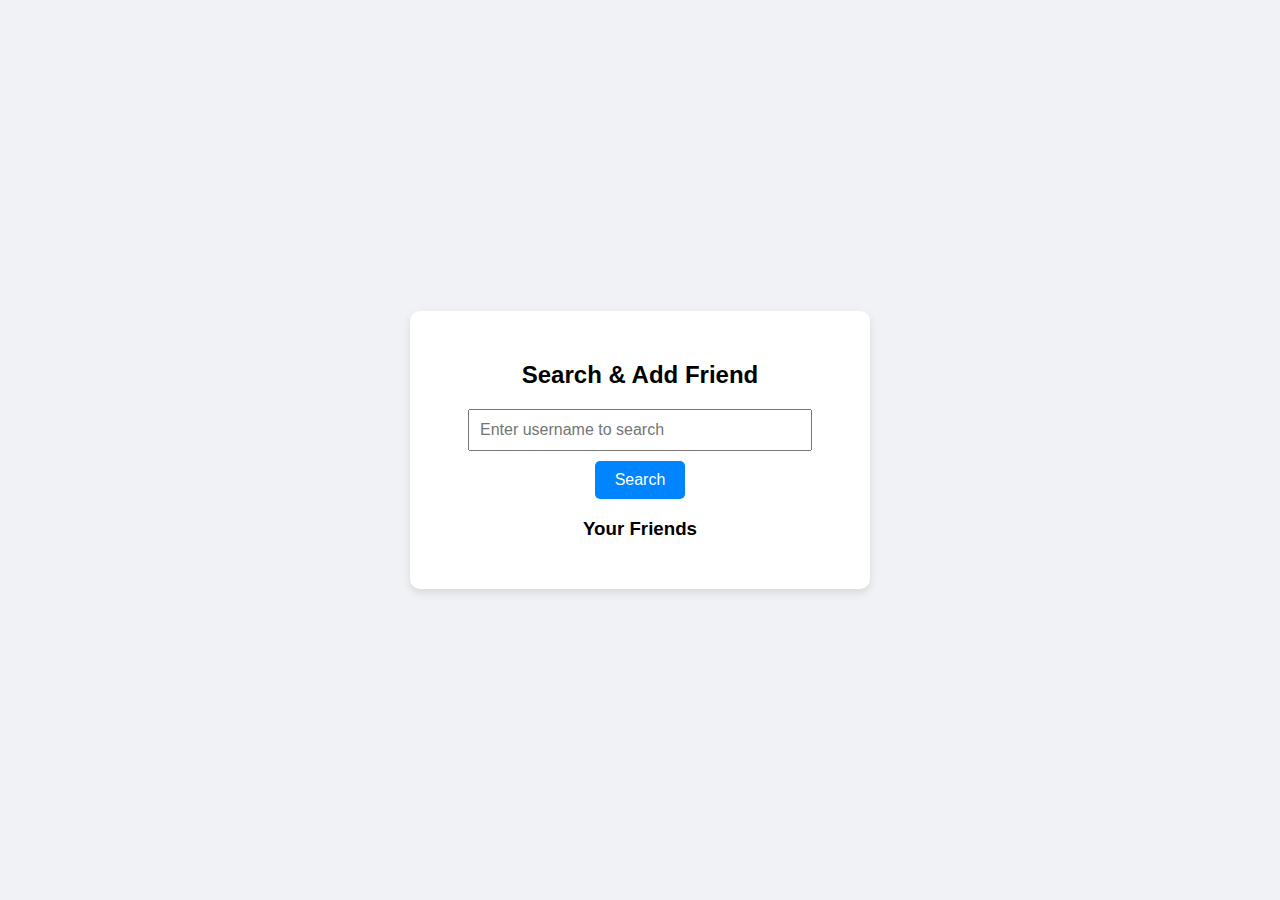
<file: add.html>
<!DOCTYPE html>
<html lang="en">
<head>
  <meta charset="UTF-8">
  <title>Add Friend</title>
  <link rel="stylesheet" href="add.css">
</head>
<body>
  <div class="add-container">
    <h2>Search & Add Friend</h2>
    <input type="text" id="searchUser" placeholder="Enter username to search">
    <button onclick="searchUser()">Search</button>
    
    <div id="searchResult"></div>

    <h3>Your Friends</h3>
    <ul id="friendsList"></ul>
  </div>

  <script src="add.js"></script>
</body>
</html>
</file>
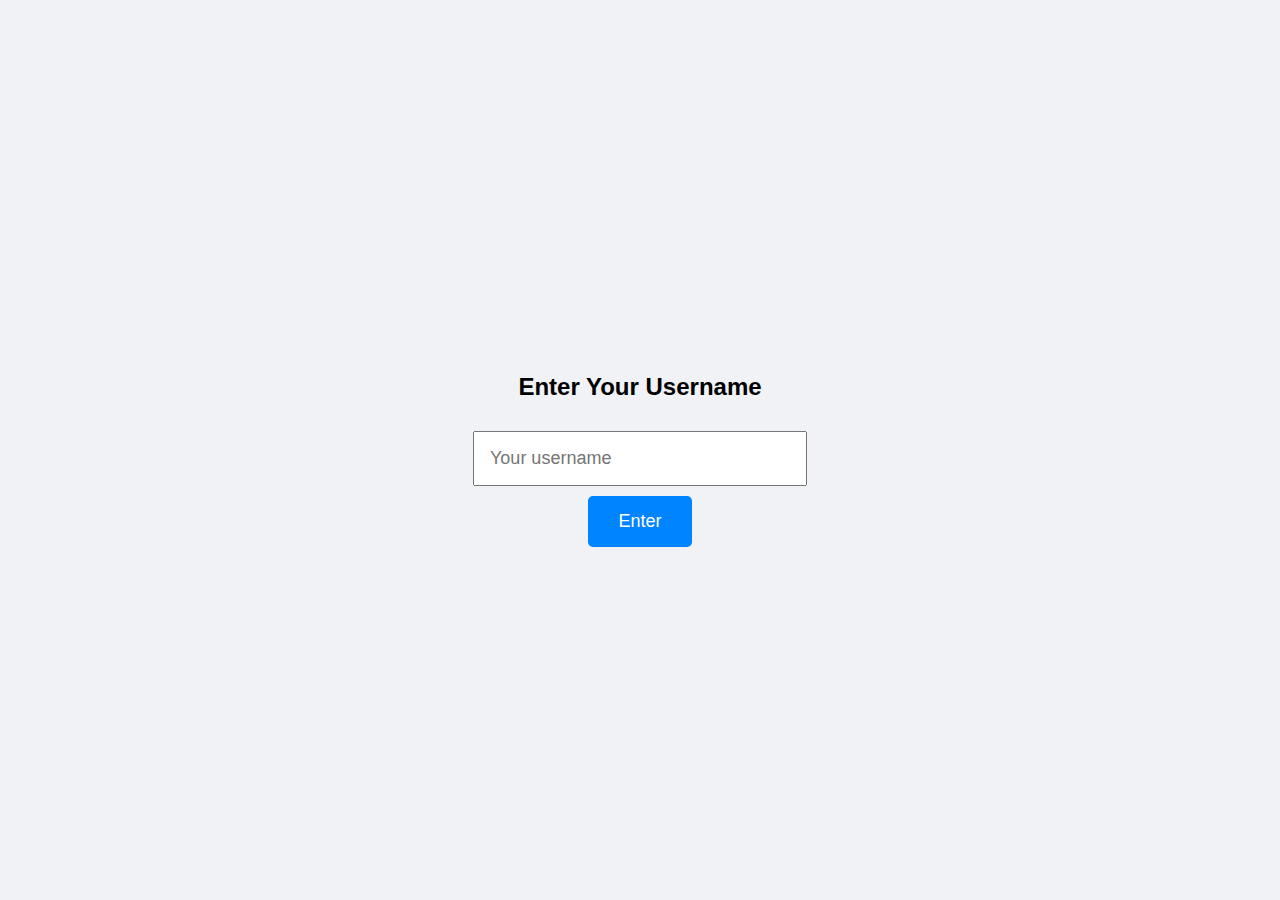
<file: enter.html>
<!DOCTYPE html>
<html lang="en">
<head>
  <meta charset="UTF-8">
  <title>Enter Username</title>
  <link rel="stylesheet" href="enter.css">
</head>
<body>
  <div class="username-setup">
    <h2>Enter Your Username</h2>
    <input type="text" id="myUsername" placeholder="Your username">
    <button onclick="enterUsername()">Enter</button>
  </div>

  <script src="enter.js"></script>
</body>
</html>
</file>
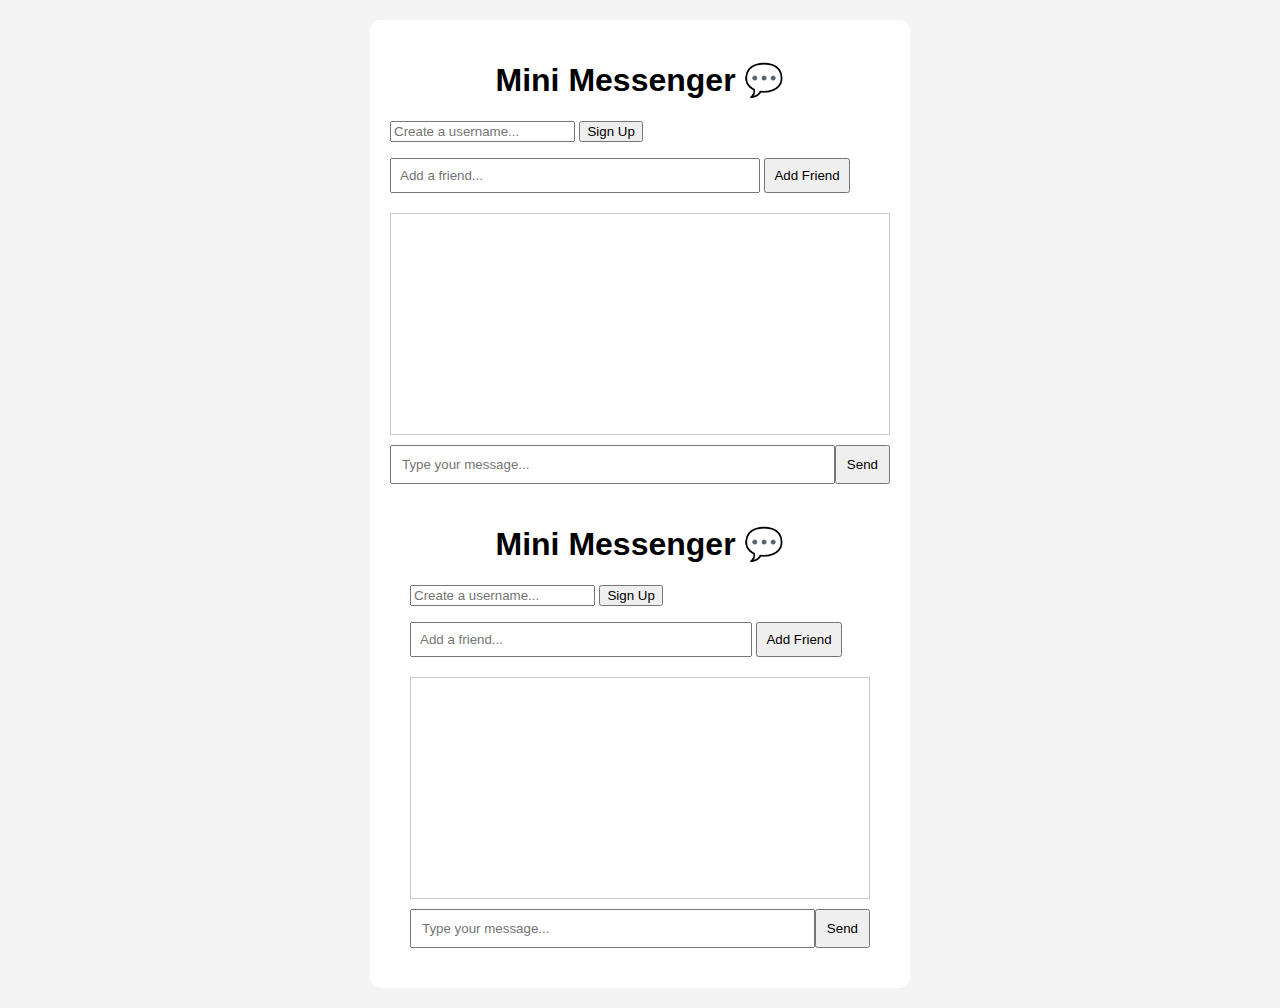
<file: friends.html>
<!DOCTYPE html>
<html lang="en">
<head>
  <meta charset="UTF-8" />
  <meta name="viewport" content="width=device-width, initial-scale=1.0" />
  <title>Mini Messenger</title>
  <link rel="stylesheet" href="friends.css" />
</head>
<body>
  <div class="chat-container">
    <h1>Mini Messenger 💬</h1>

    <!-- Sign-Up Section -->
    <div id="signupSection">
      <input type="text" id="newUsernameInput" placeholder="Create a username..." />
      <button id="signupBtn">Sign Up</button>
    </div>

    <!-- Main App Section -->
    <div id="mainApp" class="hidden">
      <p id="welcomeMsg"></p>

      <div class="friends-section">
        <input type="text" id="friendInput" placeholder="Add a friend..." />
        <button id="addFriendBtn">Add Friend</button>
        <ul id="friendList"></ul>
      </div>

      <div id="chatBox" class="chat-box"></div>

      <div class="input-area">
        <input type="text" id="messageInput" placeholder="Type your message..." />
        <button id="sendBtn">Send</button>
      </div>
    </div>
	<!DOCTYPE html>
<html lang="en">
<head>
  <meta charset="UTF-8" />
  <meta name="viewport" content="width=device-width, initial-scale=1.0" />
  <title>Mini Messenger</title>
  <link rel="stylesheet" href="friends.css" />
</head>
<body>
  <div class="chat-container">
    <h1>Mini Messenger 💬</h1>

    <!-- Sign-Up Section -->
    <div id="signupSection">
      <input type="text" id="newUsernameInput" placeholder="Create a username..." />
      <button id="signupBtn">Sign Up</button>
    </div>

    <!-- Main App Section -->
    <div id="mainApp" class="hidden">
      <p id="welcomeMsg"></p>

      <div class="friends-section">
        <input type="text" id="friendInput" placeholder="Add a friend..." />
        <button id="addFriendBtn">Add Friend</button>
        <ul id="friendList"></ul>
      </div>

      <div id="chatBox" class="chat-box"></div>

      <div class="input-area">
        <input type="text" id="messageInput" placeholder="Type your message..." />
        <button id="sendBtn">Send</button>
      </div>
    </div>
  </div>

  <script src="friends.js"></script>
</body>
</html>

  </div>

  <script src="friends.js"></script>
</body>
</html>
</file>
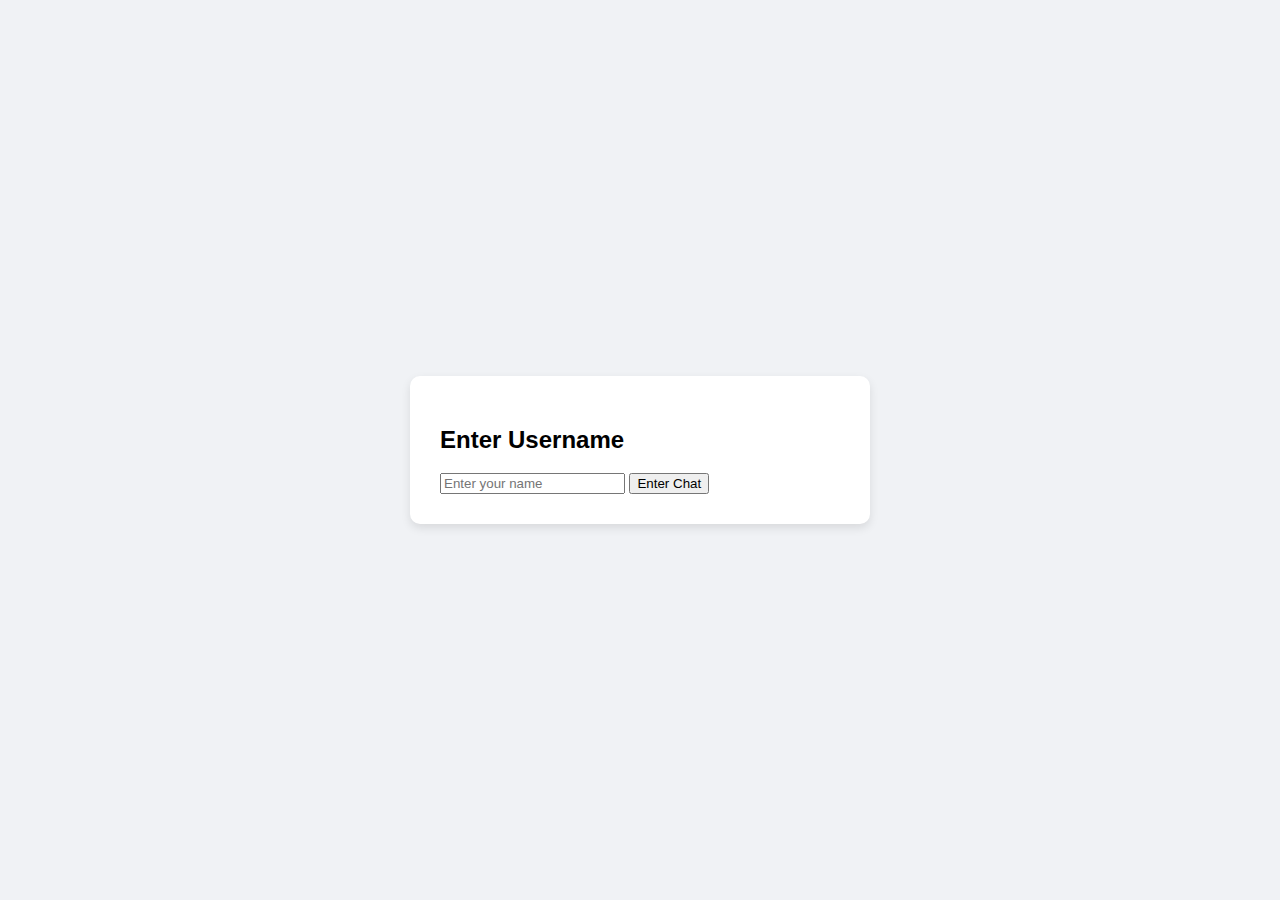
<file: group.html>
<!DOCTYPE html>
<html lang="en">
<head>
  <meta charset="UTF-8">
  <title>Group Chat</title>
  <link rel="stylesheet" href="group.css">
</head>
<body>
  <div class="login" id="loginDiv">
    <h2>Enter Username</h2>
    <input type="text" id="usernameInput" placeholder="Enter your name">
    <button onclick="enterChat()">Enter Chat</button>
  </div>

  <div class="chat" id="chatDiv" style="display:none;">
    <h2>Group Chat</h2>
    <div class="messages" id="messages"></div>
    <div class="input-area">
      <input type="text" id="messageInput" placeholder="Type a message...">
      <button onclick="sendMessage()">Send</button>
    </div>
  </div>

  <script src="group.js"></script>
</body>
</html>
</file>
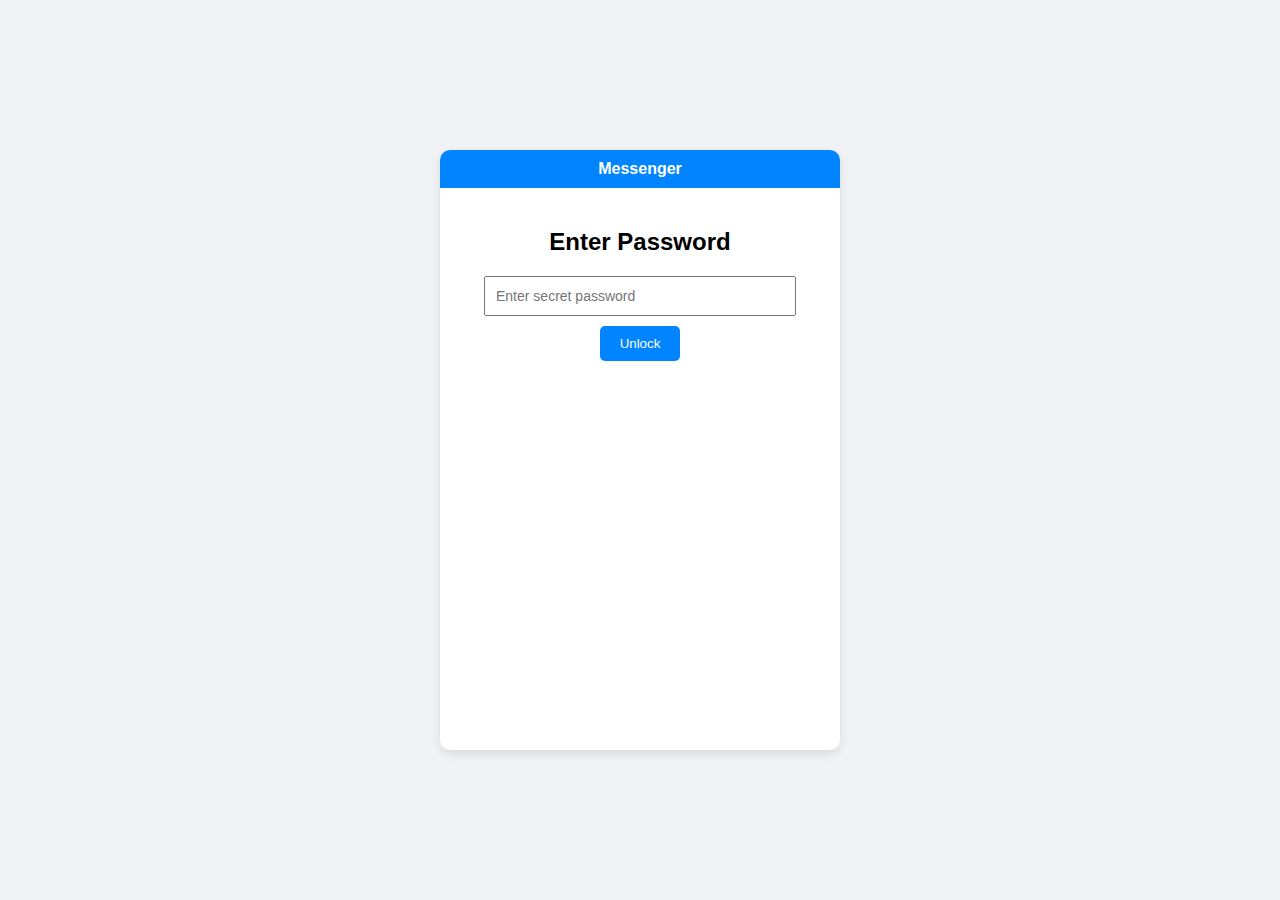
<file: Harapa.html>
<!DOCTYPE html>
<html lang="en">
<head>
  <meta charset="UTF-8">
  <title>Messenger</title>
  <link rel="stylesheet" href="Harapa.css">
</head>
<body>
  <div class="messenger">
    <div class="header">Messenger</div>

    <!-- Password Screen -->
    <div id="password-screen" class="username-setup">
      <h2>Enter Password</h2>
      <input type="password" id="password-input" placeholder="Enter secret password">
      <button onclick="checkPassword()">Unlock</button>
    </div>

    <!-- Username Setup -->
    <div id="setup" class="username-setup" style="display:none;">
      <h2>Enter Usernames</h2>
      <input type="text" id="username1" placeholder="Enter username for User 1">
      <input type="text" id="username2" placeholder="Enter username for User 2">
      <button onclick="startChat()">Start Chat</button>
    </div>

    <!-- Chat Section -->
    <div id="chat" style="display: none; flex: 1; flex-direction: column;">
      <div class="messages" id="messages"></div>

      <div class="input-area">
        <input type="text" id="message1" placeholder="User 1 type a message...">
        <button onclick="sendMessage(1)">Send</button>
      </div>

      <div class="input-area">
        <input type="text" id="message2" placeholder="User 2 type a message...">
        <button onclick="sendMessage(2)">Send</button>
      </div>
    </div>
  </div>

  <script src="Harapa.js"></script>
</body>
</html>
</file>
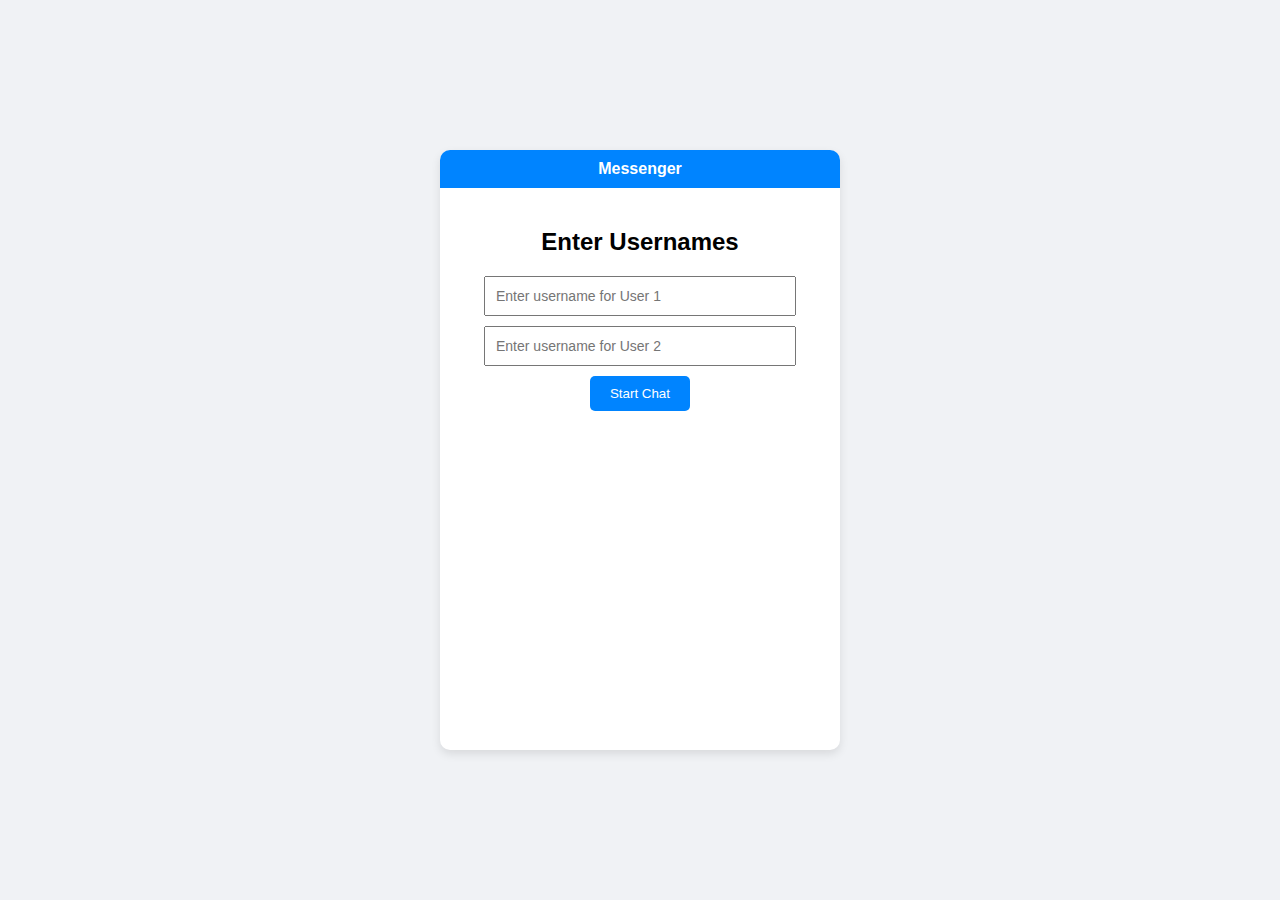
<file: message.html>
<!DOCTYPE html>
<html lang="en">
<head>
  <meta charset="UTF-8">
  <title>Messenger</title>
  <link rel="stylesheet" href="message.css">
</head>
<body>
  <div class="messenger">
    <div class="header">Messenger</div>

    <!-- Username Setup -->
    <div id="setup" class="username-setup">
      <h2>Enter Usernames</h2>
      <input type="text" id="username1" placeholder="Enter username for User 1">
      <input type="text" id="username2" placeholder="Enter username for User 2">
      <button onclick="startChat()">Start Chat</button>
    </div>

    <!-- Chat Section -->
    <div id="chat" style="display: none; flex: 1; flex-direction: column;">
      <div class="messages" id="messages"></div>

      <div class="input-area">
        <input type="text" id="message1" placeholder="User 1 type a message...">
        <button onclick="sendMessage(1)">Send</button>
      </div>

      <div class="input-area">
        <input type="text" id="message2" placeholder="User 2 type a message...">
        <button onclick="sendMessage(2)">Send</button>
      </div>
    </div>
  </div>

  <script src="message.js"></script>
</body>
</html>
</file>
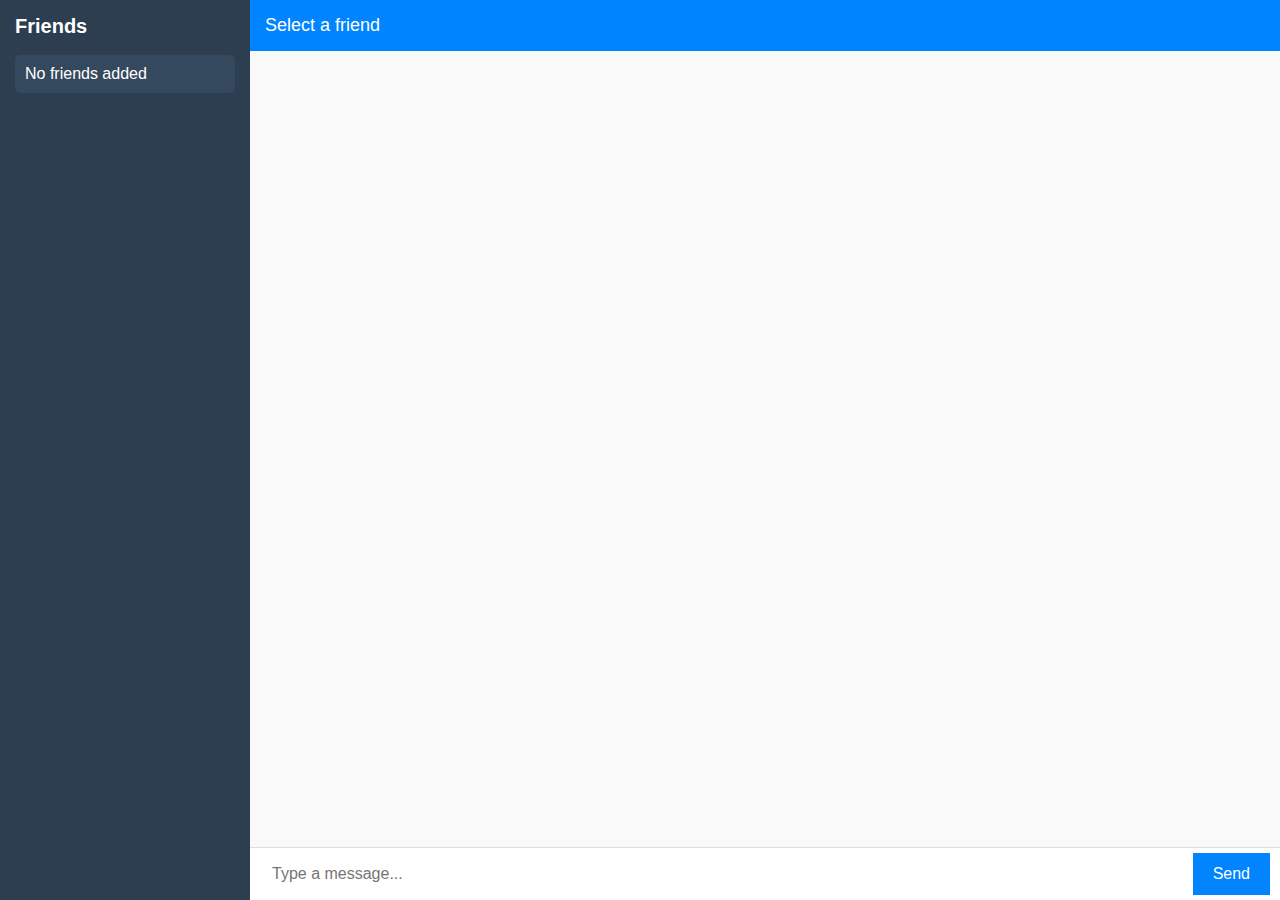
<file: player.html>
<!DOCTYPE html>
<html lang="en">
<head>
  <meta charset="UTF-8">
  <title>Messenger</title>
  <link rel="stylesheet" href="player.css">
</head>
<body>
  <div class="app">
    <!-- Sidebar with friends -->
    <div class="sidebar">
      <h2>Friends</h2>
      <ul id="friendsList"></ul>
    </div>

    <!-- Chat area -->
    <div class="chat-area">
      <div class="header" id="chatWith">Select a friend</div>
      <div class="messages" id="messages"></div>
      <div class="input-area">
        <input type="text" id="messageInput" placeholder="Type a message...">
        <button onclick="sendMessage()">Send</button>
      </div>
    </div>
  </div>

  <script src="player.js"></script>
</body>
</html>
</file>
<file: add.css>
html, body {
  margin: 0;
  padding: 0;
  height: 100%;
  font-family: Arial, sans-serif;
  background: #f0f2f5;
  display: flex;
  justify-content: center;
  align-items: center;
}

.add-container {
  background: white;
  padding: 30px;
  border-radius: 10px;
  box-shadow: 0 4px 10px rgba(0,0,0,0.1);
  text-align: center;
  width: 400px;
}

.add-container input {
  padding: 10px;
  width: 80%;
  margin-bottom: 10px;
  font-size: 16px;
}

.add-container button {
  padding: 10px 20px;
  font-size: 16px;
  background: #0084ff;
  border: none;
  color: white;
  border-radius: 5px;
  cursor: pointer;
}

.add-container button:hover {
  background: #006fd6;
}

#friendsList {
  list-style: none;
  padding: 0;
}

#friendsList li {
  background: #e4e6eb;
  margin: 5px 0;
  padding: 8px;
  border-radius: 5px;
}
</file>
<file: enter.css>
html, body {
  margin: 0;
  padding: 0;
  height: 100%;
  width: 100%;
  font-family: Arial, sans-serif;
  background: #f0f2f5;
  display: flex;
  justify-content: center;
  align-items: center;
}

.username-setup {
  display: flex;
  flex-direction: column;
  align-items: center;
  justify-content: center;
  height: 100%;
}

.username-setup input {
  margin: 10px 0;
  padding: 15px;
  width: 300px;
  font-size: 18px;
}

.username-setup button {
  padding: 15px 30px;
  font-size: 18px;
  border: none;
  background: #0084ff;
  color: white;
  border-radius: 5px;
  cursor: pointer;
}

.username-setup button:hover {
  background: #006fd6;
}
</file>
<file: friends.css>
body {
  font-family: Arial, sans-serif;
  background-color: #f4f4f4;
  margin: 0;
  padding: 20px;
}

.chat-container {
  max-width: 500px;
  margin: auto;
  background: white;
  padding: 20px;
  border-radius: 10px;
}

h1 {
  text-align: center;
}

.friends-section {
  margin-bottom: 20px;
}

.friends-section input {
  width: 70%;
  padding: 8px;
}

.friends-section button {
  padding: 8px;
}

#friendList {
  list-style: none;
  padding: 0;
  .hidden {
  display: none;
}

#signupSection {
  text-align: center;
  margin-bottom: 20px;
}

#signupSection input {
  width: 70%;
  padding: 10px;
}

#signupSection button {
  padding: 10px;
}

  margin-top: 10px;
}

#friendList li {
  padding: 5px;
  cursor: pointer;
  border-bottom: 1px solid #ccc;
}

#friendList li.active {
  background-color: #d0f0ff;
}

.chat-box {
  height: 200px;
  overflow-y: auto;
  border: 1px solid #ccc;
  padding: 10px;
  margin-bottom: 10px;
}

.input-area {
  display: flex;
}

#messageInput {
  flex: 1;
  padding: 10px;
}

#sendBtn {
  padding: 10px;
}
</file>
<file: group.css>
body {
  margin: 0;
  font-family: Arial, sans-serif;
  background: #f0f2f5;
  display: flex;
  justify-content: center;
  align-items: center;
  height: 100vh;
}

.login, .chat {
  background: white;
  padding: 30px;
  border-radius: 10px;
  width: 400px;
  box-shadow: 0 4px 10px rgba(0,0,0,0.1);
}

.messages {
  height: 300px;
  overflow-y: auto;
  border: 1px solid #ccc;
  padding: 10px;
  margin-bottom: 10px;
}

.message {
  padding: 8px 12px;
  border-radius: 10px;
  margin: 5px 0;
  max-width: 70%;
  word-wrap: break-word;
}

.message.user {
  background: #0084ff;
  color: white;
  align-self: flex-end;
}

.message.other {
  background: #e4e6eb;
  align-self: flex-start;
}

.input-area {
  display: flex;
}

.input-area input {
  flex: 1;
  padding: 10px;
  font-size: 16px;
}

.input-area button {
  padding: 10px 15px;
  font-size: 16px;
  background: #0084ff;
  color: white;
  border: none;
  cursor: pointer;
}
</file>
<file: Harapa.css>
body {
  font-family: Arial, sans-serif;
  background: #f0f2f5;
  display: flex;
  justify-content: center;
  align-items: center;
  height: 100vh;
  margin: 0;
}

.messenger {
  width: 400px;
  background: white;
  border-radius: 10px;
  box-shadow: 0 4px 10px rgba(0,0,0,0.1);
  display: flex;
  flex-direction: column;
  overflow: hidden;
  height: 600px;
}

.header {
  background: #0084ff;
  color: white;
  padding: 10px;
  text-align: center;
  font-weight: bold;
}

.messages {
  flex: 1;
  padding: 10px;
  overflow-y: auto;
}

.message {
  margin: 5px 0;
  padding: 8px 12px;
  border-radius: 15px;
  max-width: 70%;
  clear: both;
}

.message.user1 {
  background: #0084ff;
  color: white;
  float: right;
}

.message.user2 {
  background: #e4e6eb;
  float: left;
}

.input-area {
  display: flex;
  border-top: 1px solid #ddd;
}

.input-area input {
  flex: 1;
  border: none;
  padding: 10px;
  font-size: 14px;
}

.input-area button {
  border: none;
  background: #0084ff;
  color: white;
  padding: 0 20px;
  cursor: pointer;
}

.username-setup {
  display: flex;
  flex-direction: column;
  align-items: center;
  justify-content: center;
  padding: 20px;
}

.username-setup input {
  margin-bottom: 10px;
  padding: 10px;
  width: 80%;
  font-size: 14px;
}

.username-setup button {
  padding: 10px 20px;
  border: none;
  background: #0084ff;
  color: white;
  border-radius: 5px;
  cursor: pointer;
}

.username-setup button:hover {
  background: #006fd6;
}
</file>
<file: message.css>
body {
  font-family: Arial, sans-serif;
  background: #f0f2f5;
  display: flex;
  justify-content: center;
  align-items: center;
  height: 100vh;
  margin: 0;
}

.messenger {
  width: 400px;
  background: white;
  border-radius: 10px;
  box-shadow: 0 4px 10px rgba(0,0,0,0.1);
  display: flex;
  flex-direction: column;
  overflow: hidden;
  height: 600px;
}

.header {
  background: #0084ff;
  color: white;
  padding: 10px;
  text-align: center;
  font-weight: bold;
}

.messages {
  flex: 1;
  padding: 10px;
  overflow-y: auto;
}

.message {
  margin: 5px 0;
  padding: 8px 12px;
  border-radius: 15px;
  max-width: 70%;
  clear: both;
}

.message.user1 {
  background: #0084ff;
  color: white;
  float: right;
}

.message.user2 {
  background: #e4e6eb;
  float: left;
}

.input-area {
  display: flex;
  border-top: 1px solid #ddd;
}

.input-area input {
  flex: 1;
  border: none;
  padding: 10px;
  font-size: 14px;
}

.input-area button {
  border: none;
  background: #0084ff;
  color: white;
  padding: 0 20px;
  cursor: pointer;
}

.username-setup {
  display: flex;
  flex-direction: column;
  align-items: center;
  justify-content: center;
  padding: 20px;
}

.username-setup input {
  margin-bottom: 10px;
  padding: 10px;
  width: 80%;
  font-size: 14px;
}

.username-setup button {
  padding: 10px 20px;
  border: none;
  background: #0084ff;
  color: white;
  border-radius: 5px;
  cursor: pointer;
}

.username-setup button:hover {
  background: #006fd6;
}
</file>
<file: player.css>
html, body {
  margin: 0;
  padding: 0;
  height: 100%;
  font-family: Arial, sans-serif;
  background: #f0f2f5;
}

.app {
  display: flex;
  height: 100vh;
  width: 100vw;
}

/* Sidebar */
.sidebar {
  width: 250px;
  background: #2c3e50;
  color: white;
  padding: 15px;
  box-sizing: border-box;
}

.sidebar h2 {
  margin-top: 0;
  font-size: 20px;
}

.sidebar ul {
  list-style: none;
  padding: 0;
}

.sidebar li {
  padding: 10px;
  margin: 5px 0;
  background: #34495e;
  cursor: pointer;
  border-radius: 5px;
}

.sidebar li:hover {
  background: #1abc9c;
}

/* Chat area */
.chat-area {
  flex: 1;
  display: flex;
  flex-direction: column;
  background: white;
}

.header {
  background: #0084ff;
  color: white;
  padding: 15px;
  font-size: 18px;
}

.messages {
  flex: 1;
  padding: 20px;
  overflow-y: auto;
  background: #f9f9f9;
}

.message {
  margin: 8px 0;
  padding: 12px 18px;
  border-radius: 15px;
  max-width: 70%;
  word-wrap: break-word;
}

.message.user {
  background: #0084ff;
  color: white;
  align-self: flex-end;
}

.message.friend {
  background: #e4e6eb;
  align-self: flex-start;
}

.input-area {
  display: flex;
  border-top: 1px solid #ddd;
  padding: 5px 10px;
}

.input-area input {
  flex: 1;
  border: none;
  padding: 12px;
  font-size: 16px;
}

.input-area button {
  border: none;
  background: #0084ff;
  color: white;
  padding: 0 20px;
  cursor: pointer;
  font-size: 16px;
}
</file>
